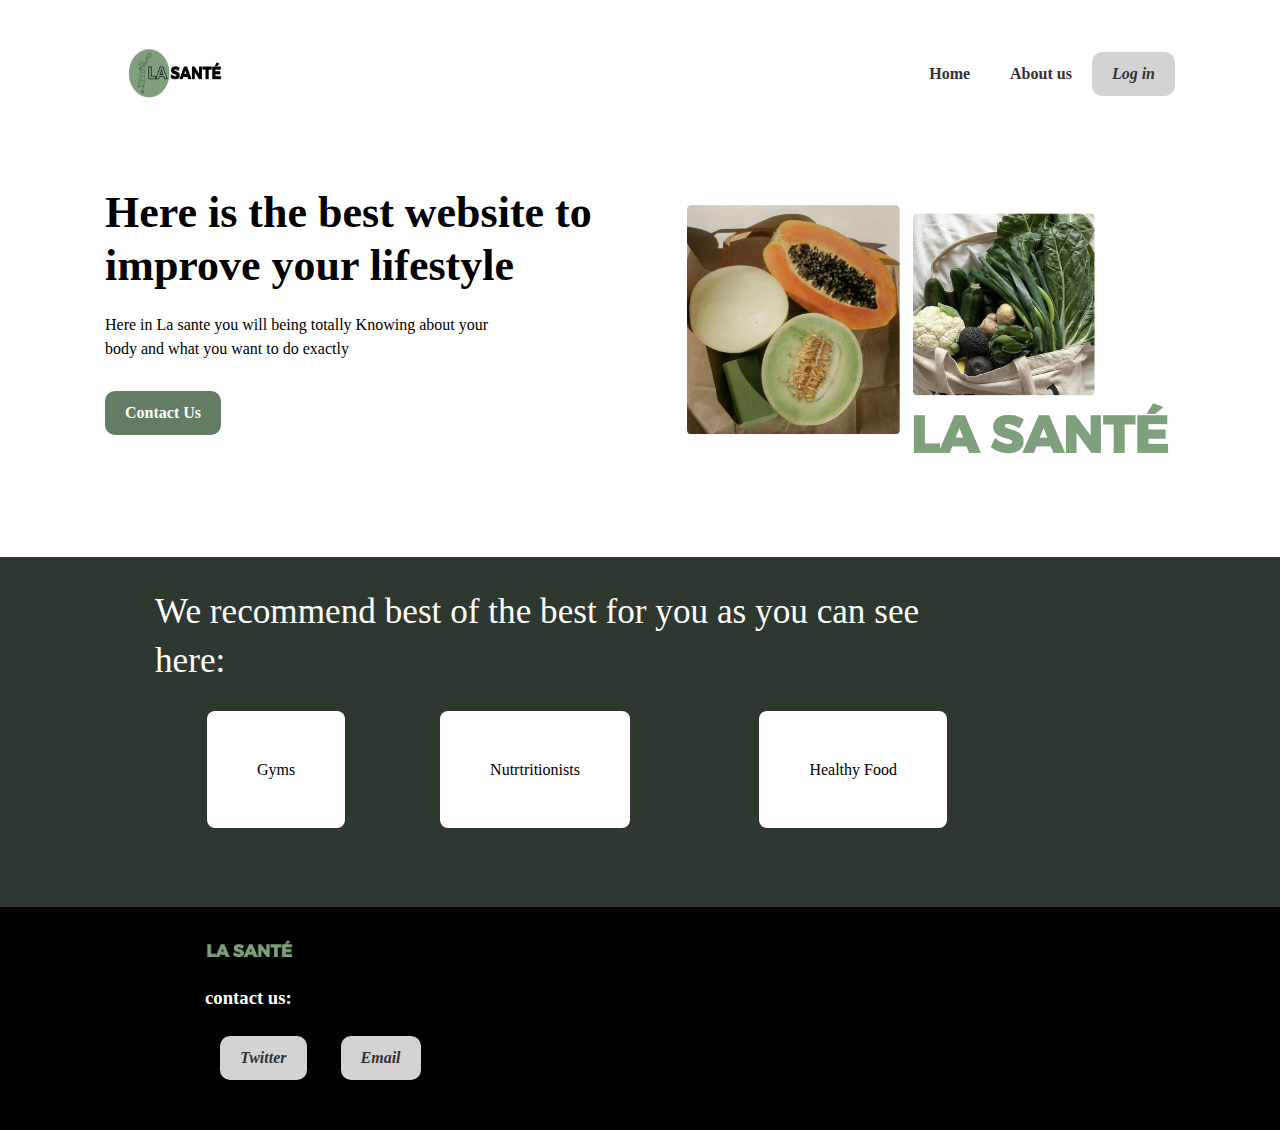
<file: index.html>
<!DOCTYPE html>
<html>
   <head>
      <style>
         @import url('https://fonts.googleapis.com/css2?family=Jost&family=Kumbh+Sans&display=swap');
       </style>
       <link rel="stylesheet" href="https://cdnjs.cloudflare.com/ajax/libs/font-awesome/6.4.2/css/all.min.css" 
       integrity="sha512-z3gLpd7yknf1YoNbCzqRKc4qyor8gaKU1qmn+CShxbuBusANI9QpRohGBreCFkKxLhei6S9CQXFEbbKuqLg0DA==" 
       crossorigin="anonymous" referrerpolicy="no-referrer" />
      <title> la santé </title> 
    <link rel="stylesheet" href="Sstylee.css">
    <link rel="shortcut icon" href="images/la santé.png" type="x-icon">
   </head>    
 <body>
<nav class="navbar">
<div class="container">
  <div>
<a href="index.html"><img style="height:100px ;width:150px" src="images/نسخة من la santé.png" alt="logo"></a>
  </div>
  <div class="main-menu">
    <ul>
      <li>
        <a href="Prg.html">Home</a>
      </li>
      <li>
        <a href="aboutus.html">About us</a> 
      </li>
      <li>
        <a class="btn" href="log in.html"><i class="fas fa-user">Log in</i></a> 
      </li>
    </ul>
  </div>
</div>
</nav>

<section class="subject">
  <div class ="container">
    <div class="sub-cont">
      <h1 class="sub-heading text-xxl"> Here is the best website to improve your lifestyle</h1>
      <p class="sub-text"> Here in La sante you will being totally Knowing about your
         body and what you want to do exactly</p>
    </div>
          <a style= "background: rgba(100, 124, 99, 1);color: #fff;" href="contactus.html" class="btn">Contact Us</a>
  </div>
</section>

<section class="gyms">
  <div class="container-sm">
    <h3 class="heading text-xl">We recommend best of the best for you as you can see here:</h3>
    <div class="container-ssm">
      <table style="width:100%">
        <tr>
          <td>
            <a href="gyms.html">Gyms</a>
          </td>
          <td>
            <a href="Nutrtritionists.html">Nutrtritionists</a>
          </td>
          <td>
            <a href="food.html">Healthy Food</a>
          </td>
        </tr>
      </table>
    </div>
    </div>
</section>

<section class="bottom">
  <div class="container-ssm">
    <div>
      <img style="height:50px ;width:f0px;" src="images/la santé(logo).png" alt="logo"></a>
      <h3>contact us:</h3><br>
      <div class="display">
        <ul>
          <li>
            <a class="btn" href="#"><i class="fas fa-twitter"> Twitter</i></a> 
           </li>
           <li>
            <a class="btn" href="#"><i class="fas fa-message"> Email</i></a> 
           </li>
        </ul>
      </div>
        </div>

  </div>
</section>
 </body> 
</html>
</file>
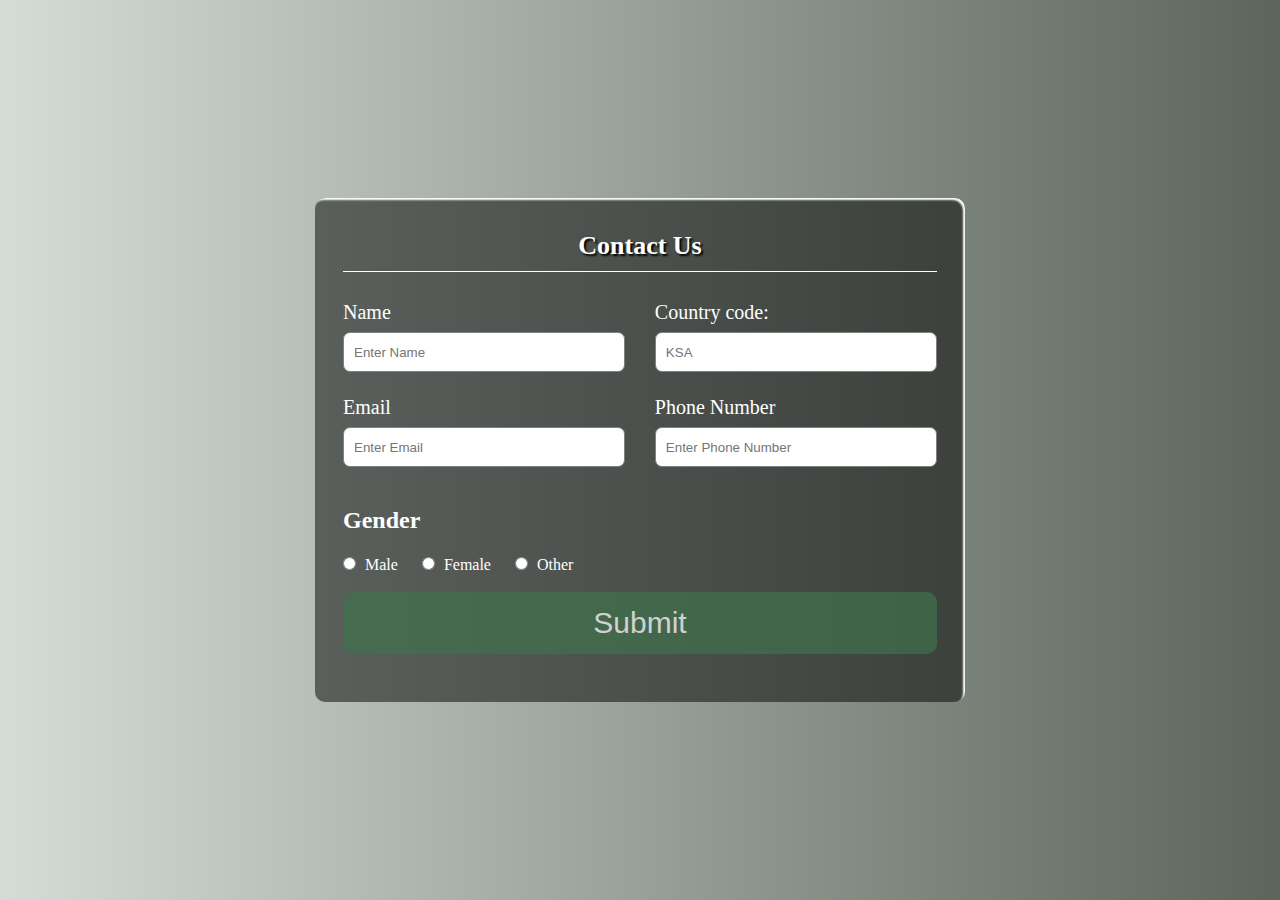
<file: contactus.html>
<!DOCTYPE html>
<html>
  <head>
    <title>Contact Us</title>
    <meta name="viewport" content="width=device-width,
      initial-scale=1.0"/>
    <link rel="stylesheet" href="Sstylee.css"/>
  </head>
  <body class="bodyy">
    <div class="container3">
      <h1 class="form-title">Contact Us</h1>
      <form>
        <div class="main-user-info">
          <div class="user-input-box">
            <label for="Name">Name</label>
            <input type="text"
                    id="Name"
                   
                    placeholder="Enter Name"/>
          </div>
          <div class="user-input-box">
            <label for="_code">Country code:</label>
  <input type="text" id="code" placeholder="KSA"  title="Three letter country code">
          </div>
          <div class="user-input-box">
            <label for="email">Email</label>
            <input type="email" id="email" name="email"
                    pattern="[a-z0-9._%+\-]+@[a-z0-9.\-]+\.[a-z]{2,}$"
                    required
                    placeholder="Enter Email"/>
          </div>
          <div class="user-input-box">
            <label for="phoneNumber">Phone Number</label>
            <input type="text"
                    id="phoneNumber"
                    name="phoneNumber"
                    placeholder="Enter Phone Number"/>
          </div>
        </div>
        <div class="gender-details-box">
          <span class="gender-title">Gender</span>
          <div class="gender-category">
            <input type="radio" name="gender" id="male">
            <label for="male">Male</label>
            <input type="radio" name="gender" id="female">
            <label for="female">Female</label>
            <input type="radio" name="gender" id="other">
            <label for="other">Other</label>
          </div>
        </div>
        <input class="form-submit-btn text-l" type="submit"></input>
      </form>
    </div>
  </body>
</html>
</file>
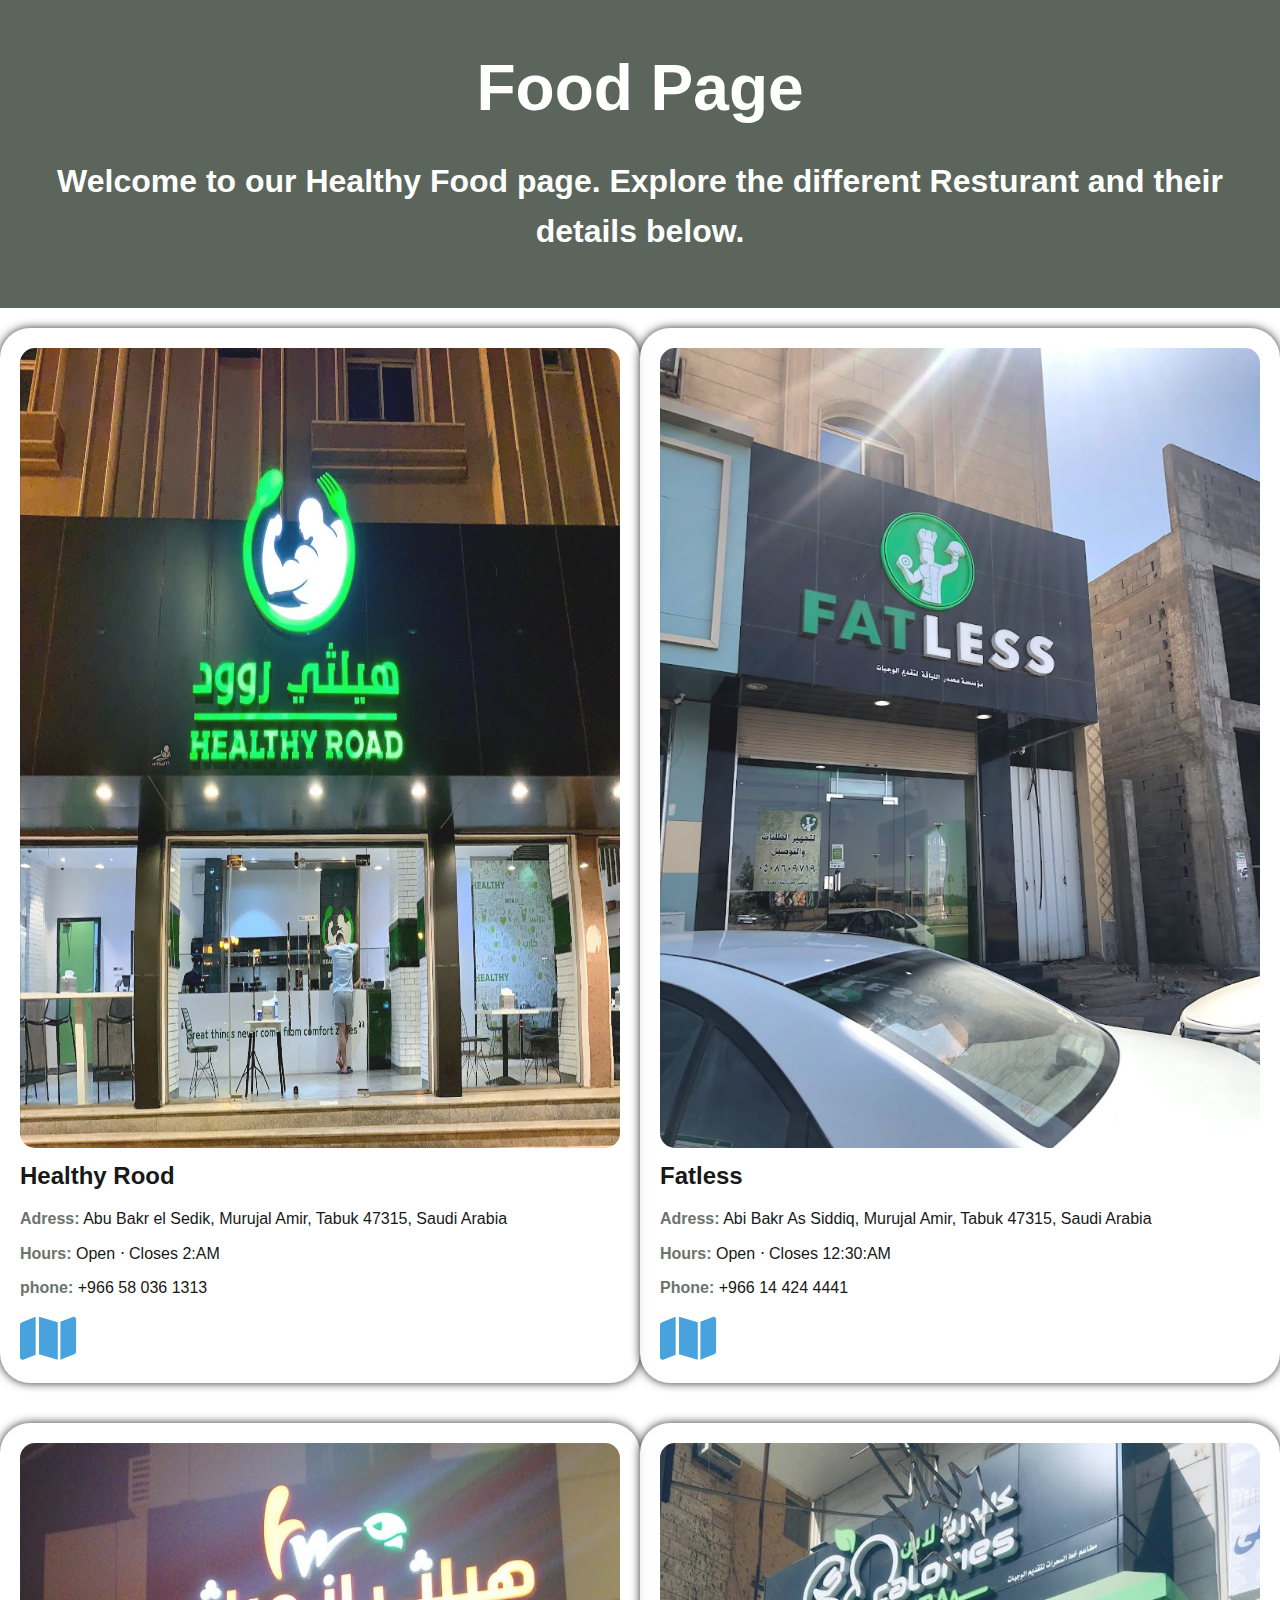
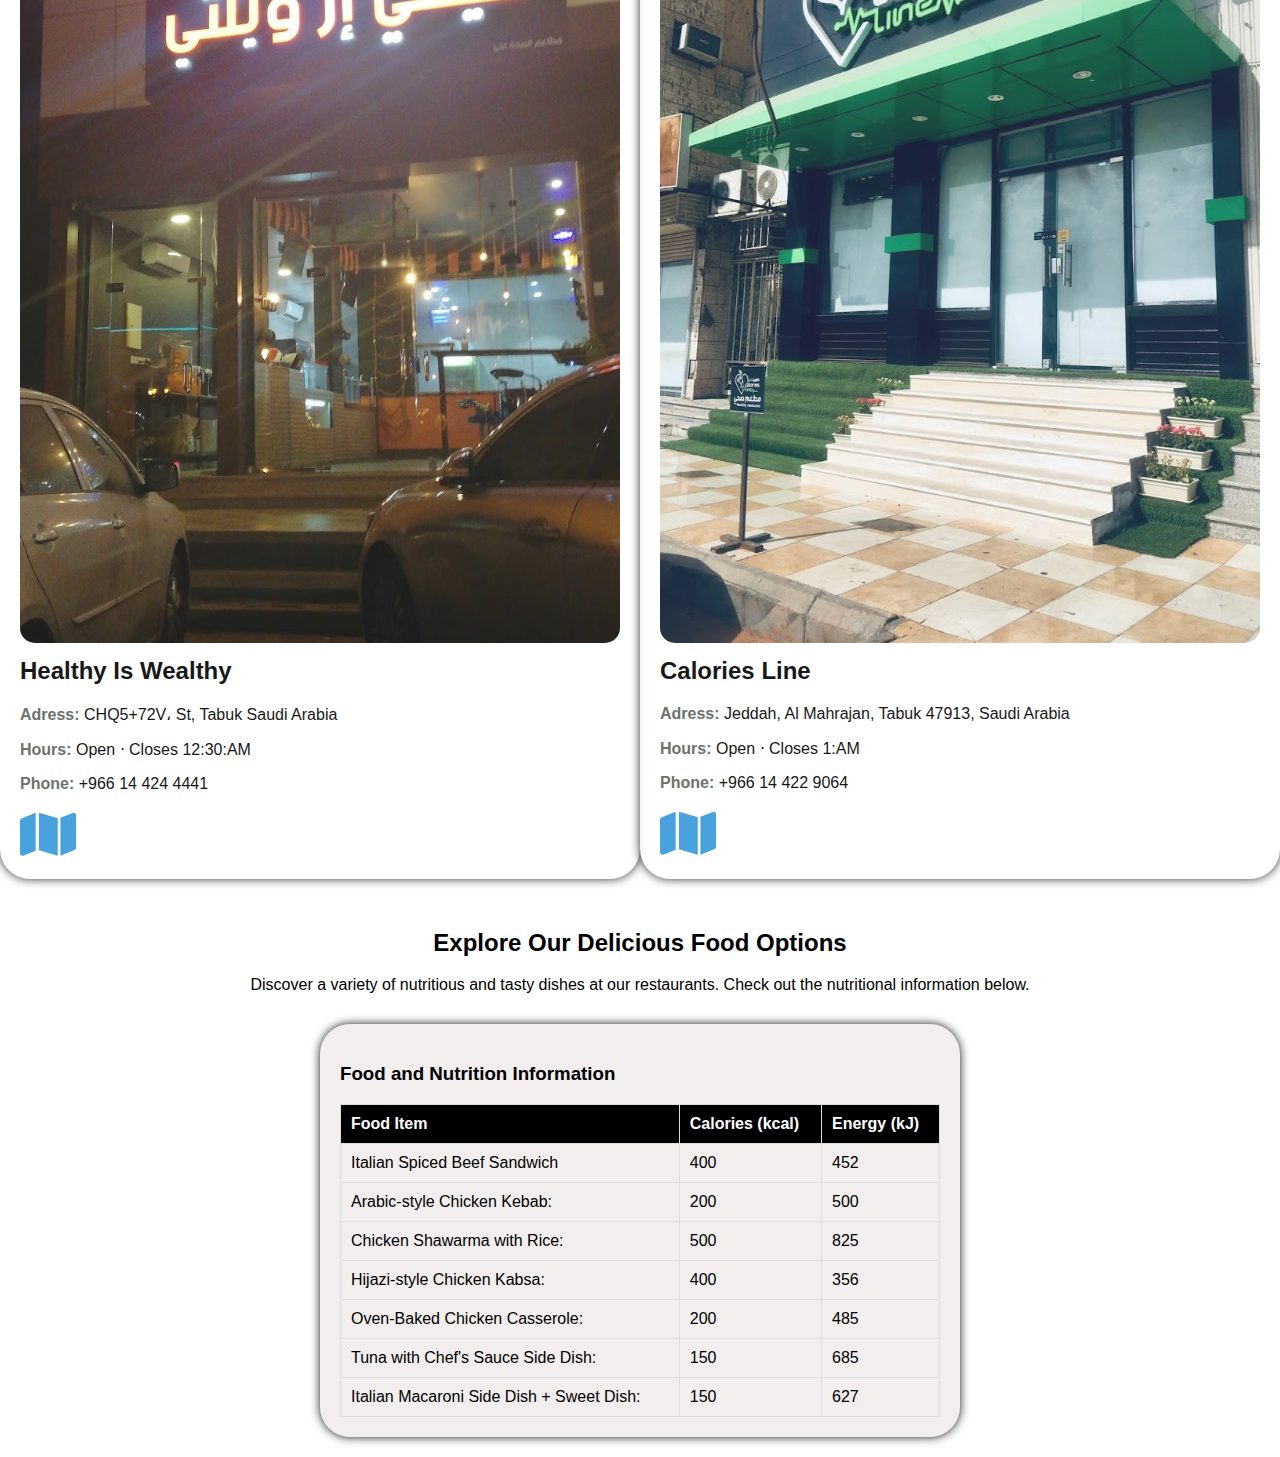
<file: food.html>
<!DOCTYPE html>
<html lang="en">
<head>
  <meta charset="UTF-8">
  <meta name="viewport" content="width=device-width, initial-scale=1.0">
  <link rel="stylesheet" href="stylefood.css">
  <link rel="stylesheet" href="https://cdnjs.cloudflare.com/ajax/libs/font-awesome/6.4.0/css/all.min.css">
  <title>Food Page</title>
</head>
<body>

<header>
  <h1>Food Page</h1>
  <p>Welcome to our Healthy Food page. Explore the different Resturant and their details below.</p>
</header>
<div class="container">


<section class="club-section">
  <img src="images/HealthyRood.jpg" alt="Resurant 1 Image" id="image1">
  <h2> Healthy Rood</h2>
  <p><strong>Adress:</strong>  Abu Bakr el Sedik, Murujal Amir, Tabuk 47315, Saudi Arabia</p>
  <p><strong>Hours:</strong>  Open ⋅ Closes 2:AM  </p>
  <p><strong>phone:</strong>  +966 58 036 1313  </p>
  
  
  <a href="https://www.google.com/maps/dir//%D8%A7%D8%A8%D9%8A+%D8%A8%D9%83%D8%B1+%D8%A7%D9%84%D8%B5%D8%AF%D9%8A%D9%82,+Murujal+Amir,+Tabuk+47315,+Saudi+Arabia%E2%80%AD/@28.4386763,36.4728791,12z/data=!4m8!4m7!1m0!1m5!1m1!1s0x15a9b2785085d559:0x14688028e0e926bf!2m2!1d36.5552805!2d28.4387011?hl=en-US&entry=ttu" target="_blank"><i class="fa-solid fa-map"></i></a>
</section>

<section class="club-section">
  <img src="images/FATLESS.jpg" alt="Resurant 2 Image">
  <h2>Fatless</h2>
  <p><strong>Adress:</strong> Abi Bakr As Siddiq, Murujal Amir, Tabuk 47315, Saudi Arabia </p>
  <p><strong>Hours:</strong> Open ⋅ Closes 12:30:AM</p>
  <p><strong>Phone:</strong> +966 14 424 4441</p>
  <a href="https://www.google.com/maps?cs=1&hl=en-US&rlz=1CDGOYI_enSA949SA949&sca_esv=585590484&lqi=[base64]&phdesc=ykaCfQvUbS8&vet=12ahUKEwiggP2smeSCAxUW1QIHHWM-ANYQ8UF6BAgFEFg..i&lei=3I1kZaCiFJaqi-gP4_yAsA0&um=1&ie=UTF-8&fb=1&gl=eg&sa=X&geocode=KZ9IXIq7s6kVMT6VR8h9EsX_&daddr=Abi+Bakr+As+Siddiq,+Murujal+Amir,+Tabuk+47315,+Saudi+Arabia" target="_blank"><i class="fa-solid fa-map"></i></a>
</section>
<section class="club-section">
    <img src="images/HealthyAsWealthy.jpg" alt="Resurant 3 Image">
    <h2>Healthy Is Wealthy</h2>
    <p><strong>Adress:</strong> CHQ5+72V، St, Tabuk Saudi Arabia </p>
    <p><strong>Hours:</strong> 
        Open ⋅ Closes 12:30:AM </p>
    <p><strong>Phone:</strong> +966 14 424 4441</p>
    <a href="https://www.google.com/maps?cs=1&hl=en-US&rlz=1CDGOYI_enSA949SA949&sca_esv=585590484&lqi=[base64]&phdesc=FyGNq1ON7_M&vet=12ahUKEwiggP2smeSCAxUW1QIHHWM-ANYQ8UF6BAgFEFg..i&lei=3I1kZaCiFJaqi-gP4_yAsA0&um=1&ie=UTF-8&fb=1&gl=eg&sa=X&geocode=Ka9ET1FNs6kVMQaBJbCfGDDH&daddr=CHQ5%2B72V%D8%8C+%D8%B4%D8%A7%D8%B1%D8%B9,+Tabuk+Saudi+Arabia" target="_blank"><i class="fa-solid fa-map"></i></a>
  </section>
  
  <section class="club-section">
    <img src="images/Calories Line.jpg" alt="Resurant 4 Image">
    <h2>Calories Line</h2>
    <p><strong>Adress:</strong> Jeddah, Al Mahrajan, Tabuk 47913, Saudi Arabia</p>
    <p><strong>Hours:</strong> 
        Open ⋅ Closes 1:AM</p>
    <p><strong>Phone:</strong> +966 14 422 9064</p>
    <a href="https://www.google.com/maps?cs=1&hl=en-US&rlz=1CDGOYI_enSA949SA949&sca_esv=585590484&lqi=[base64]&phdesc=Ptp0K7JHn3E&vet=12ahUKEwiggP2smeSCAxUW1QIHHWM-ANYQ8UF6BAgFEFg..i&lei=3I1kZaCiFJaqi-gP4_yAsA0&um=1&ie=UTF-8&fb=1&gl=eg&sa=X&geocode=KUnRpOGfrakVMRbavDObLfPO&daddr=Jeddah,+Al+Mahrajan,+Tabuk+47913,+Saudi+Arabia" target="_blank"><i class="fa-solid fa-map"></i></a>
  </section>
  
</div>
<section id="food-introduction">
    <h2>Explore Our Delicious Food Options</h2>
    <p style="color: black;">Discover a variety of nutritious and tasty dishes at our restaurants. Check out the nutritional information below.</p>
  </section>
  <section id="food-table">
    <h3>Food and Nutrition Information</h3>
    <table>
      <thead>
        <tr>
          <th>Food Item</th>
          <th>Calories (kcal)</th>
          <th>Energy (kJ)</th>
        </tr>
      </thead>
      <tbody>
        <tr>
          <td>Italian Spiced Beef Sandwich</td>
          <td>400</td>
          <td>452</td>
        </tr>
        <tr>
            <td>Arabic-style Chicken Kebab:</td>
            <td>200</td>
            <td>500</td>
          </tr>
          <tr>
            <td>Chicken Shawarma with Rice:</td>
            <td>500</td>
            <td>825</td>
          </tr>
          <tr>
            <td>Hijazi-style Chicken Kabsa:</td>
            <td>400</td>
            <td>356</td>
          </tr>
          <tr>
            <td>Oven-Baked Chicken Casserole:</td>
            <td>200</td>
            <td>485</td>
          </tr>
          <tr>
            <td>Tuna with Chef's Sauce Side Dish:</td>
            <td>150</td>
            <td>685</td>
          </tr>
          <tr>
            <td>Italian Macaroni Side Dish + Sweet Dish:</td>
            <td>150</td>
            <td>627</td>
          </tr>
      </tbody>
    </table>
  </section>
  
  

</body>
</html>
</file>
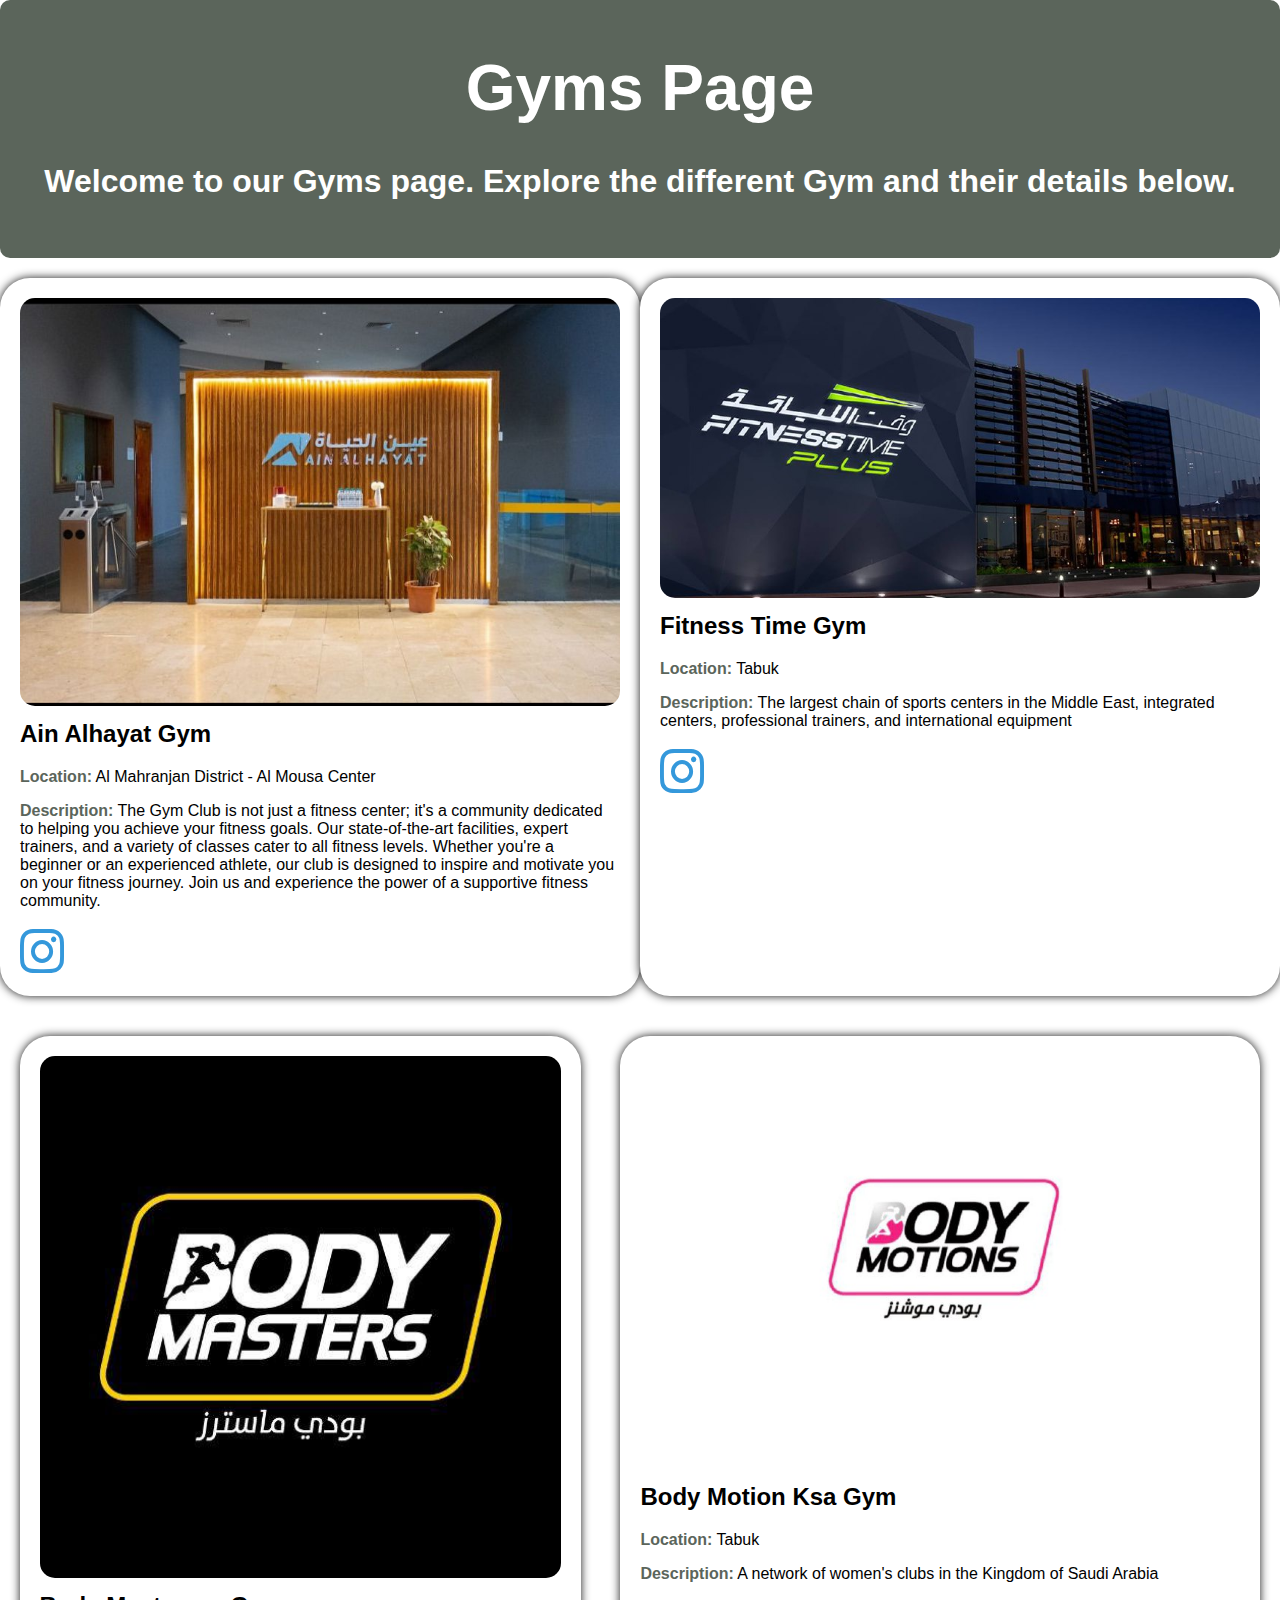
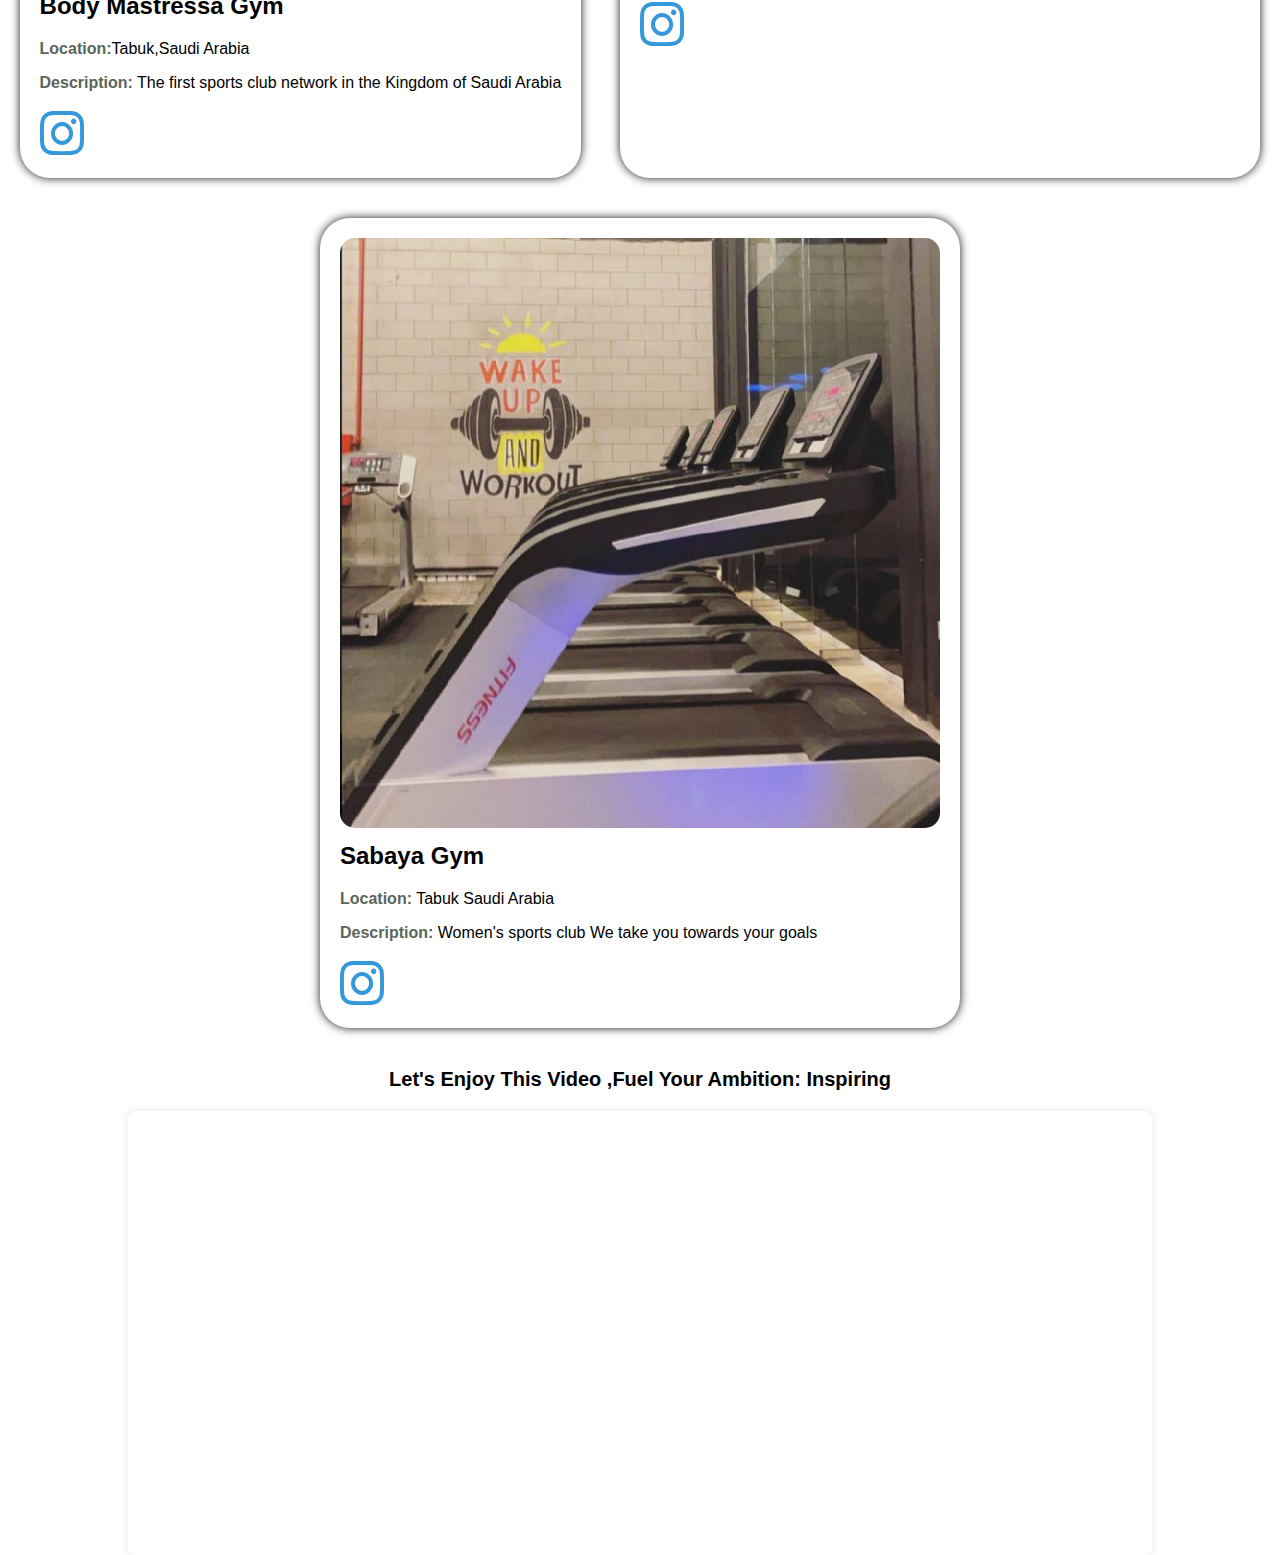
<file: gyms.html>
<!DOCTYPE html>
<html lang="en">
<head>
  <meta charset="UTF-8">
  <meta name="viewport" content="width=device-width, initial-scale=1.0">
  <link rel="stylesheet" href="stylegym.css">
  <link rel="stylesheet" href="https://cdnjs.cloudflare.com/ajax/libs/font-awesome/6.4.0/css/all.min.css">
  <title>Gym Page</title>
</head>
<body>

<header>
  <h1>Gyms Page</h1>
  <p>Welcome to our Gyms page. Explore the different Gym and their details below.</p>
</header>
<div class="container">

  
<section class="club-section">
  <img src="images/AinHaya.jpg" alt="Club 1 Image">
  <h2> Ain Alhayat Gym</h2>
  <p><strong>Location:</strong> Al Mahranjan District - Al Mousa Center</p>
  <p><strong>Description:</strong> The Gym Club is not just a
     fitness center; it's a community dedicated to helping you achieve your fitness goals. Our state-of-the-art facilities, expert trainers, and a variety of classes cater to all fitness levels. Whether you're a beginner or an experienced athlete, our club is designed to inspire and motivate you on your fitness journey. Join us and experience the power of a supportive fitness community.</p>
  <a href="https://www.instagram.com/ainalhayatgym/?hl=ar" target="_blank"><i class="fa-brands fa-instagram"></i></a>
</section>

<section class="club-section">
  <img src="images/fitnesstime.jpeg" alt="Club 2 Image">
  <h2>Fitness Time Gym</h2>
  <p><strong>Location:</strong> Tabuk </p>
  <p><strong>Description:</strong> The largest chain of sports centers in the Middle East, integrated centers, professional trainers, and international equipment</p>
  <a href="https://www.instagram.com/fitnesstimesa/?hl=ar" target="_blank"><i class="fa-brands fa-instagram"></i></a>
</section>

<section class="club-section">
  <img src="images/Bodymastr.jpeg" alt="Club 3 Image" style="width: 100%;">
  <h2>Body Mastressa Gym</h2>
  <p><strong>Location:</strong>Tabuk,Saudi Arabia</p>
  <p><strong>Description:</strong> The first sports club network in the Kingdom of Saudi Arabia</p>
  <a href="https://www.instagram.com/bodymasterssa/?hl=ar" target="_blank"><i class="fa-brands fa-instagram"></i></a>
</section>

<section class="club-section">
  <img src="images/Bodymo.jpeg" alt="Club 4 Image">
  <h2>Body Motion Ksa Gym</h2>
  <p><strong>Location:</strong> Tabuk </p>
  <p><strong>Description:</strong> A network of women's clubs in the Kingdom of Saudi Arabia</p>
  <a href="https://www.instagram.com/bodymotionsksa/?hl=ar" target="_blank"><i class="fa-brands fa-instagram"></i></a>
</section>

<section class="club-section">
    <img src="images/Spaya.jpeg" alt="Club 4 Image">
    <h2>Sabaya Gym</h2>
    <p><strong>Location:</strong> Tabuk Saudi Arabia </p>
    <p><strong>Description:</strong> Women's sports club
        We take you towards your goals</p>
    <a href="https://www.instagram.com/bodymotionsksa/?hl=ar" target="_blank"><i class="fa-brands fa-instagram"></i></a>
  </section>
</div>  
<p class="p2Vedio">Let's Enjoy This Video ,Fuel Your Ambition: Inspiring </p>
<section class="video-section">
    <iframe width="560" height="315" src="https://www.youtube.com/embed/X8Y3u8Ujfe8" frameborder="0" allowfullscreen></iframe>
  </section>
  

</body>
</html>
</file>
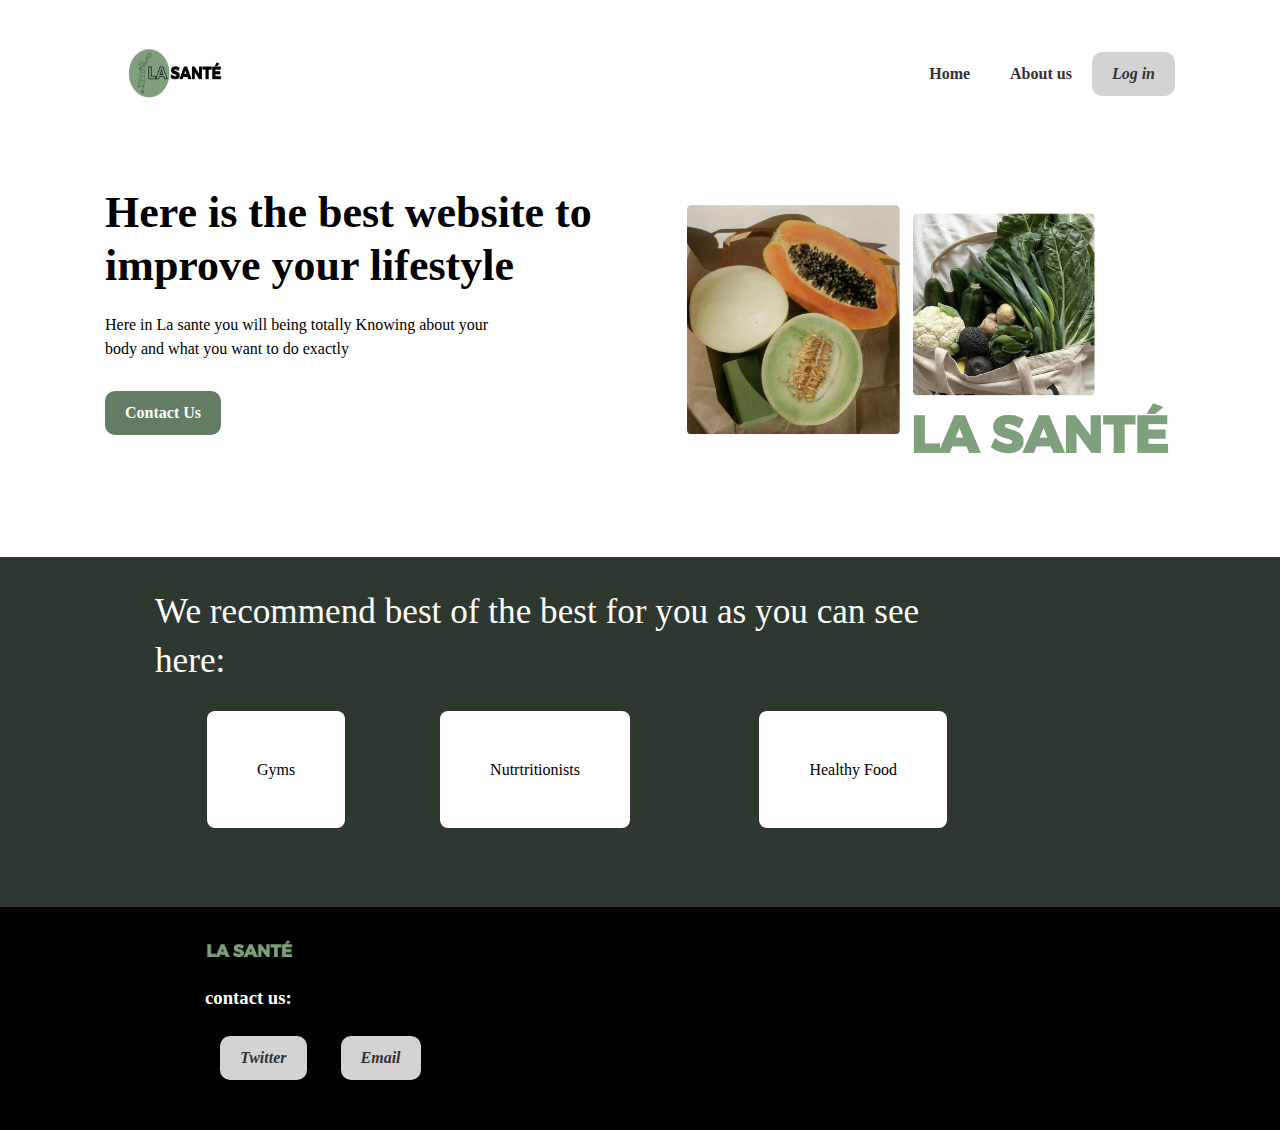
<file: index.html.html>
<!DOCTYPE html>
<html>
   <head>
      <style>
         @import url('https://fonts.googleapis.com/css2?family=Jost&family=Kumbh+Sans&display=swap');
       </style>
       <link rel="stylesheet" href="https://cdnjs.cloudflare.com/ajax/libs/font-awesome/6.4.2/css/all.min.css" 
       integrity="sha512-z3gLpd7yknf1YoNbCzqRKc4qyor8gaKU1qmn+CShxbuBusANI9QpRohGBreCFkKxLhei6S9CQXFEbbKuqLg0DA==" 
       crossorigin="anonymous" referrerpolicy="no-referrer" />
      <title> la santé </title> 
    <link rel="stylesheet" href="Sstylee.css">
    <link rel="shortcut icon" href="images/la santé.png" type="x-icon">
   </head>    
 <body>
<nav class="navbar">
<div class="container">
  <div>
<a href="index.html"><img style="height:100px ;width:150px" src="images/نسخة من la santé.png" alt="logo"></a>
  </div>
  <div class="main-menu">
    <ul>
      <li>
        <a href="Prg.html">Home</a>
      </li>
      <li>
        <a href="aboutus.html">About us</a> 
      </li>
      <li>
        <a class="btn" href="log in.html"><i class="fas fa-user">Log in</i></a> 
      </li>
    </ul>
  </div>
</div>
</nav>

<section class="subject">
  <div class ="container">
    <div class="sub-cont">
      <h1 class="sub-heading text-xxl"> Here is the best website to improve your lifestyle</h1>
      <p class="sub-text"> Here in La sante you will being totally Knowing about your
         body and what you want to do exactly</p>
    </div>
          <a style= "background: rgba(100, 124, 99, 1);color: #fff;" href="contactus.html" class="btn">Contact Us</a>
  </div>
</section>

<section class="gyms">
  <div class="container-sm">
    <h3 class="heading text-xl">We recommend best of the best for you as you can see here:</h3>
    <div class="container-ssm">
      <table style="width:100%">
        <tr>
          <td>
            <a href="gyms.html">Gyms</a>
          </td>
          <td>
            <a href="Nutrtritionists.html">Nutrtritionists</a>
          </td>
          <td>
            <a href="food.html">Healthy Food</a>
          </td>
        </tr>
      </table>
    </div>
    </div>
</section>

<section class="bottom">
  <div class="container-ssm">
    <div>
      <img style="height:50px ;width:f0px;" src="images/la santé(logo).png" alt="logo"></a>
      <h3>contact us:</h3><br>
      <div class="display">
        <ul>
          <li>
            <a class="btn" href="#"><i class="fas fa-twitter"> Twitter</i></a> 
           </li>
           <li>
            <a class="btn" href="#"><i class="fas fa-message"> Email</i></a> 
           </li>
        </ul>
      </div>
        </div>

  </div>
</section>
 </body> 
</html>
</file>
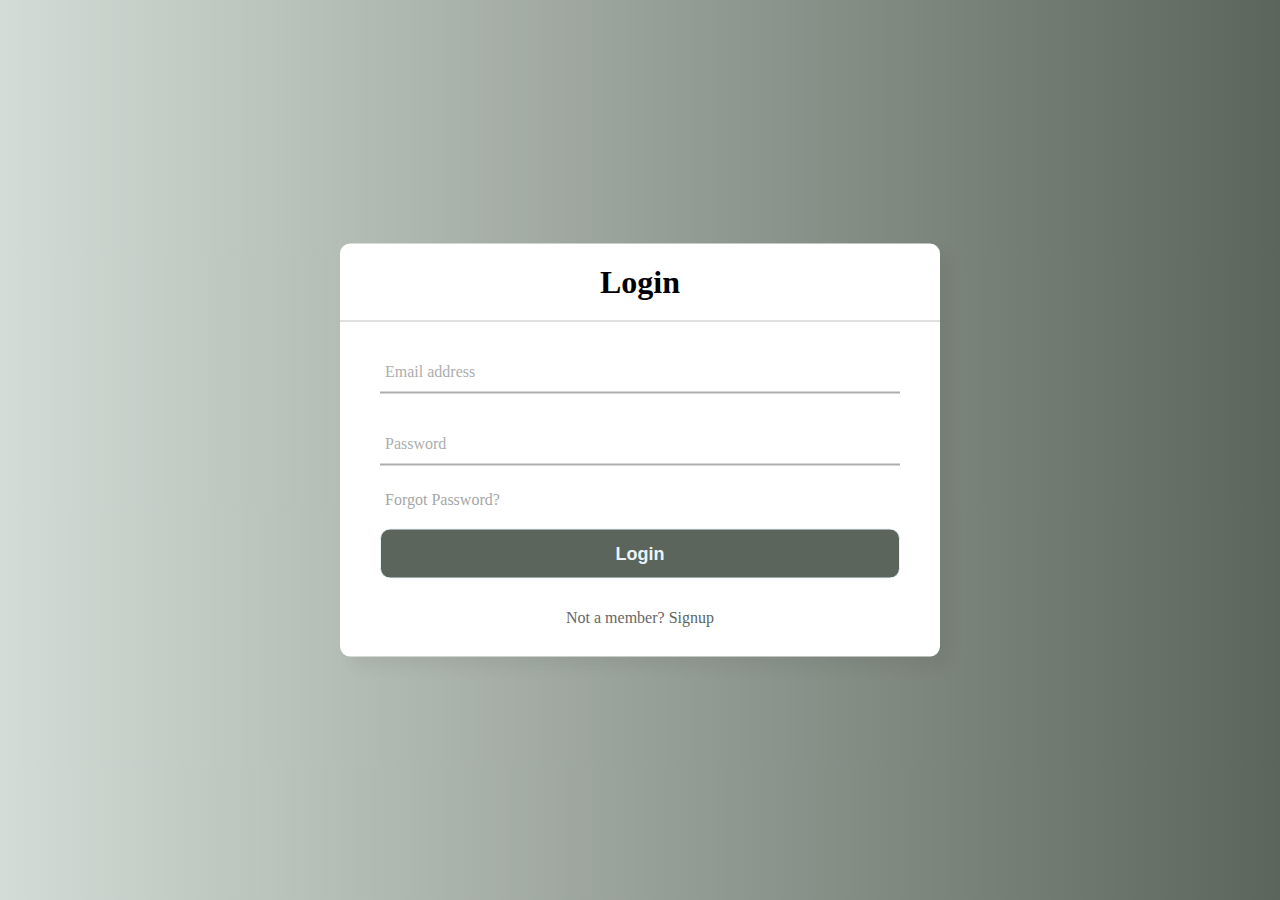
<file: log in.html>
<!DOCTYPE html>
<html>
  <head>
    <title>Login Form </title>
    <link rel="stylesheet" href="styleg.css">
    <link rel="shortcut icon" href="images/la santé.png" type="x-icon">
  </head>
  <body>
    <div class="center">
      <h1>Login</h1>
      <form action="">
        <div class="txt_field">
          <input type="text" name="loginUser" id="email" required >
          <span></span>
          <label for="loginUser">Email address</label>
        </div>
        <div class="txt_field">
          <input type="password" name="loginpassword" id="password" required>
          <span></span>
          <label for="loginpassword">Password</label>
        </div>
        <div class="pass">Forgot Password?</div>
        <input type="submit" value="Login" onclick="auth()">
        <div class="signup_link">
          Not a member? <a href="#">Signup</a>
        </div>
      </form>
    </div>
<script>
  function auth(){
    var email=document.getElementById("email").value;
    var password=document.getElementById("password").value;
    if(email=="admin@gmail.com" && password=="admin123"){
      window.location.assign("index.html")
      alert("login successfully");
    }
  }
</script>
  </body>
</html>
</file>
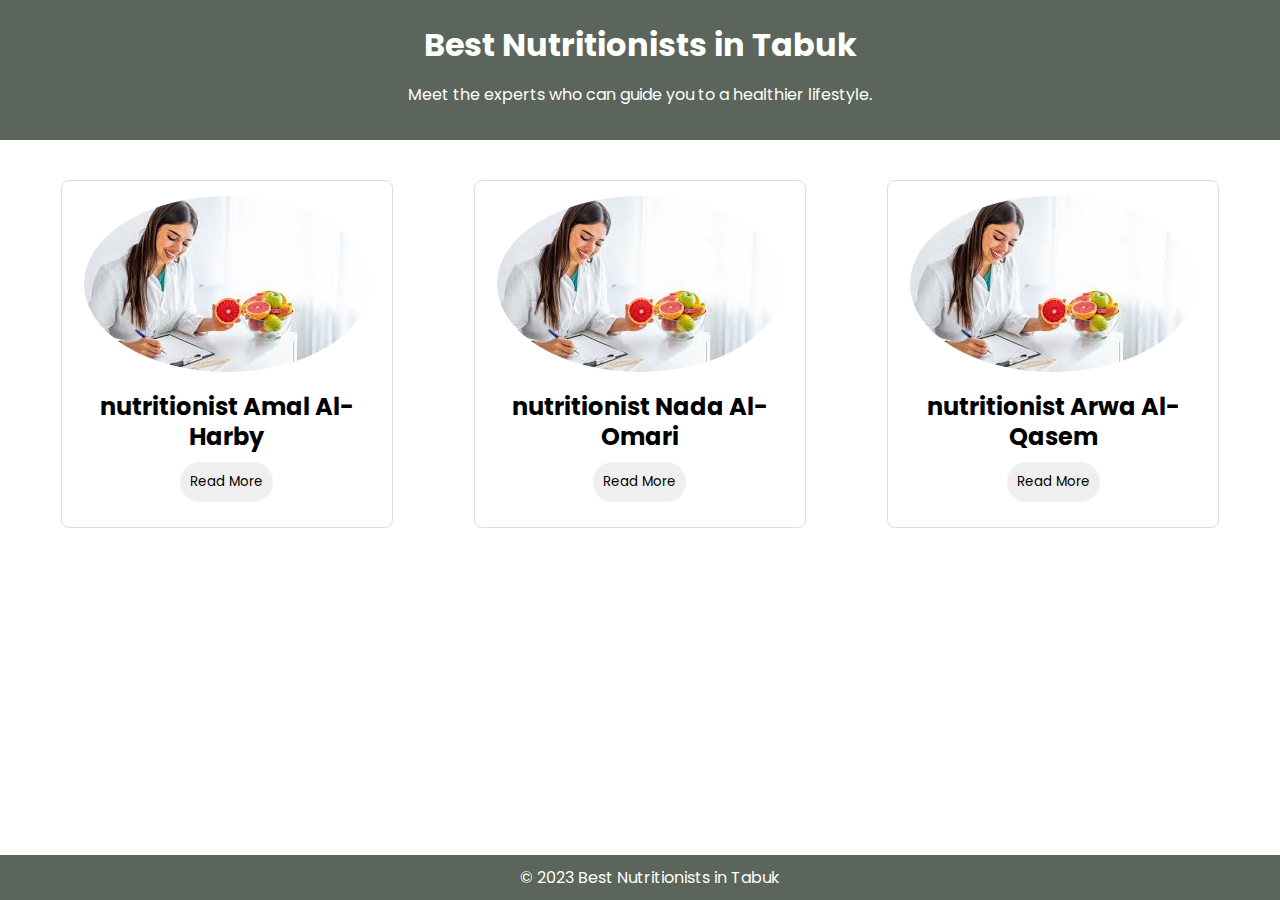
<file: Nutrtritionists.html>
<!DOCTYPE html>
<html lang="en">
<head>
  <meta charset="UTF-8">
  <meta name="viewport" content="width=device-width, initial-scale=1.0">
  <link rel="stylesheet" href="styleN.css">
  <link href="https://fonts.googleapis.com/css2?family=Poppins:wght@600&display=swap" rel="stylesheet">
  <title>Best Nutritionists in Tabuk</title>
</head>
<body>

  <header>
    <h1>Best Nutritionists in Tabuk</h1>
    <p>Meet the experts who can guide you to a healthier lifestyle.</p>
  </header>

  <main id="nutritionists">

    <!-- Nutritionist 1 -->
    <div class="nutritionist">
      <img src="images/Natturionist.jpeg" alt="Nutritionist 1">
      <h2>nutritionist Amal Al-Harby</h2>
    <button  id="toggleButton1" class="Btn" onclick="toggleParagraph('paragraph1', 'toggleButton1')" >Read More    </button>
      <p id="paragraph1" class="collapsed">
        Master of Clinical Nutrition, King Saud University, Medical Wright Center </p>
    </div>
  <!-- Nutritionist 2 -->
  <div class="nutritionist">
    <img src="images/Natturionist.jpeg" alt="Nutritionist 1">
    <h2>nutritionist Nada Al-Omari</h2>
    <button class="Btn" id="toggleButton2" onclick="toggleParagraph('paragraph2', 'toggleButton2')">Read More    </button>
    <p id="paragraph2"  class="collapsed">Nutritionist Nada Al-Omari, Neem Medical Center</p>
  </div> 
   <!-- Nutritionist 3 -->
  <div class="nutritionist">
    <img src="images/Natturionist.jpeg" alt="Nutritionist 1">
    <h2>nutritionist Arwa Al-Qasem</h2>
    <button class="Btn" id="toggleButton3" onclick="toggleParagraph('paragraph3', 'toggleButton3')" > Read More    </button>
    <p id="paragraph3" class="collapsed">Senior clinical nutritionist
      Master's degree in therapeutic nutrition, Damascus University
      Ain Al Hayat Medical Center</p>
  </div>
    <!-- Nutritionist 4 -->
    
  </main>

  <footer>
    <p>&copy; 2023 Best Nutritionists in Tabuk</p>
  </footer>
  <script src="myscripts.js"></script>
</body>
</html>
</file>
<file: Sstylee.css>
@import url("https://fonts.googleapis.com/css2?family=Jost&family=Kumbh+Sans&display=swap");
* {
  box-sizing: border-box;
  margin: 0;
  padding: 0;
}

body {
  font-size: 16px;
  line-height: 1.5;
  background: #fff;
}

a {
  text-decoration: none;
  color: #333;
}

ul {
  list-style: none;
}

img {
  max-width: 100%;
}

/* classes*/

.navbar {
  background: #fff;
  padding: 20px;
}

.navbar .container {
  display: flex;
  justify-content: space-between;
  align-items: center;
}

.navbar .main-menu ul {
  display: flex;
}
.navbar ul li a {
  padding: 10px 20px;
  display: block;
  font-weight: 600;
  transition: 0.5s;
}

.navbar ul li a:hover {
  color: #4891ff;
}
/* part 2*/
.subject {
  margin-bottom: 70px;
}
.subject .container {
  background: url("images/home's\ Photo.png") no-repeat;
  background-size: contain;
  background-position: bottom right;
  margin-top: 20px;
  height: 300px;
}

.subject .sub-cont {
  width: 52%;
}
.subject .sub-text {
  width: 70%;
  margin-bottom: 30px;
}

/* part 3*/
.gyms {
  background-color: rgba(47, 56, 47, 1);
  padding: 20px;
  color: white;
  height: 350px;
}
.heading {
  width: 80%;
  padding-bottom: 40px;
}

th,
td a {
  background-color: #fff;
  border-radius: 8px;
  color: black;
  padding: 50px;
  text-align: center;
}

th,
td a:hover {
  background-color: rgb(91, 101, 91);
}

/* part 4*/
.bottom {
  background-color: black;
  padding: 20px;
  padding-bottom: 50px;
  color: white;
}

.btn {
  display: inline-block;
  padding: 10px 20px;
  background: lightgray;
  color: #333;
  font-weight: 600;
  text-decoration: none;
  border: none;
  border-radius: 10px;
  cursor: pointer;
  transition: 0.5s;
}

.btn:hover {
  opacity: 0.8;
}

.text-xxl {
  font-size: 2.75rem;
  line-height: 1.2;
  font-weight: 600;
  margin: 40px 0 20px;
}
.text-xl {
  font-size: 2.2rem;
  line-height: 1.4;
  font-weight: normal;
  margin-bottom: 30px;
}
.text-l {
  font-size: 1rem;
  line-height: 1.4;
  font-weight: normal;
  margin-bottom: 20px;
}
.container {
  max-width: 1100px;
  margin: 0 auto;
  padding: 0 15px;
}
.container-sm {
  max-width: 1000px;
  margin: 10px auto;
  padding: 0 15px;
}
.container-ssm {
  max-width: 900px;
  margin: 0 auto;
  padding: 0 15px;
}
.display li {
  display: inline;
  margin: 0 15px;
}
/* cotnact us Form*/

.bodyy {
  display: flex;
  height: 100vh;
  justify-content: center;
  align-items: center;
  background: linear-gradient(to right, #d4dcd7, rgb(91, 101, 91));
  background-size: cover;
}
.container3 {
  width: 100%;
  max-width: 650px;
  background: rgba(0, 0, 0, 0.5);
  padding: 28px;
  margin: 0 28px;
  border-radius: 10px;
  box-shadow: inset -2px 2px 2px white;
}

.form-title {
  font-size: 26px;
  font-weight: 600;
  text-align: center;
  padding-bottom: 6px;
  color: white;
  text-shadow: 2px 2px 2px black;
  border-bottom: solid 1px white;
}

.main-user-info {
  display: flex;
  flex-wrap: wrap;
  justify-content: space-between;
  padding: 20px 0;
}

.user-input-box:nth-child(2n) {
  justify-content: end;
}

.user-input-box {
  display: flex;
  flex-wrap: wrap;
  width: 50%;
  padding-bottom: 15px;
}

.user-input-box label {
  width: 95%;
  color: white;
  font-size: 20px;
  font-weight: 400;
  margin: 5px 0;
}

.user-input-box input {
  height: 40px;
  width: 95%;
  border-radius: 7px;
  outline: none;
  border: 1px solid grey;
  padding: 0 10px;
}

.gender-title {
  color: white;
  font-size: 24px;
  font-weight: 600;
}

.gender-category {
  margin: 15px 0;
  color: white;
}

.gender-category label {
  padding: 0 20px 0 5px;
}

.gender-category label,
.gender-category input,
.form-submit-btn input {
  cursor: pointer;
}

.form-submit-btn {
  margin-top: 40px;
  display: block;
  width: 100%;
  margin-top: 10px;
  font-size: 30px;
  padding: 10px;
  border: none;
  border-radius: 10px;
  color: rgb(209, 209, 209);
  background: rgba(63, 114, 76, 0.7);
  text-align: center;
}

@media (max-width: 600px) {
  .container3 {
    min-width: 280px;
  }

  .user-input-box {
    margin-bottom: 12px;
    width: 100%;
  }
  .tarea {
    margin-bottom: 12px;
    border-radius: 7px;
    width: 100%;
  }

  .user-input-box:nth-child(2n) {
    justify-content: space-between;
  }

  .gender-category {
    display: flex;
    justify-content: space-between;
    width: 100%;
  }

  .main-user-info {
    max-height: 380px;
    overflow: auto;
  }

  .main-user-info::-webkit-scrollbar {
    width: 0;
  }
}

/* about us */
.center {
  position: absolute;
  top: 50%;
  left: 50%;
  transform: translate(-50%, -50%);
  width: 600px;
  background-color: #fff;
  border-radius: 10px;
  box-shadow: 10px 10px 15px rgba(0, 0, 0, 0.05);
  padding: 40px;
}
.bodyback {
  display: flex;
  height: 100vh;
  justify-content: center;
  align-items: center;
  background: linear-gradient(to right, #d4dcd7, rgb(91, 101, 91));
  background-size: cover;
}
</file>
<file: stylefood.css>
body {
  font-family: Arial, sans-serif;
  margin: 0;
  padding: 0;
  background: #fff;
}

header {
  text-align: center;
  padding: 20px;
  color: #fff;
  font-family: sans-serif;
  line-height: 50px;
  font-size: 2rem;
  font-weight: bolder;
  background-color: rgb(91, 101, 91);
}

.container {
  display: flex;
  flex-direction: row;
  flex-wrap: wrap;
}

.club-section {
  max-width: 600px;
  margin: 20px auto;
  padding: 20px;
  background-color: #fff;
  opacity: 0.9;
  border-radius: 30px;
  box-shadow: 0 0 10px rgba(0, 0, 0, 0.9);
}

img {
  max-width: 100%;
  border-radius: 15px;
  height: auto;
}

h2 {
  margin-top: 10px;
  color: #000000;
}

strong {
  color: rgb(91, 101, 91);
}

a {
  display: block;
  margin-top: 10px;
  text-decoration: none;
  color: #3498db;
}

i {
  font-size: 50px;
}

#image1 {
  height: 800px;
}

#food-introduction {
  text-align: center;
  margin: 30px auto;
}

#food-table {
  max-width: 600px;
  margin: 20px auto;
  padding: 20px;
  background-color: #f2eeee;
  border-radius: 30px;
  box-shadow: 0 0 10px rgba(0, 0, 0, 0.9);
}

table {
  width: 100%;
  border-collapse: collapse;
  margin-top: 15px;
}

th,
td {
  border: 1px solid #ddd;
  padding: 10px;
  text-align: left;
}

th {
  background-color: #000000;
  color: white;
}

@media (max-width: 702px) {
  header {
    width: 85%;
  }
}
</file>
<file: stylegym.css>
body {
  font-family: Arial, sans-serif;
  margin: 0;
  padding: 0;
  background: #fff;
}

header {
  background-color: rgb(91, 101, 91);
  text-align: center;
  padding: 20px;
  color: #fff;
  font-family: sans-serif;
  line-height: 50px;
  font-size: 2rem;
  font-weight: bolder;
  border-radius: 10px;
}

.container {
  display: flex;
  flex-direction: row;
  flex-wrap: wrap;
}

.club-section {
  max-width: 600px;
  margin: 20px auto;
  padding: 20px;
  background-color: #fff;
  border-radius: 30px;
  box-shadow: 0 0 10px rgba(0, 0, 0, 0.9);
}

img {
  max-width: 100%;
  border-radius: 15px;
  height: auto;
}

h2 {
  margin-top: 10px;
  color: #000000;
}

strong {
  color: rgb(91, 101, 91);
}

a {
  display: block;
  margin-top: 10px;
  text-decoration: none;
  color: #3498db;
}

i {
  font-size: 50px;
}

.video-section {
  text-align: center;
  margin-top: 20px;
  border-radius: 8px;
  box-shadow: 0 0 10px rgba(0, 0, 0, 0.1);
  width: 80%;
  margin: auto;
  background-color: #fff;
}

.video-section iframe {
  width: 100%;
  max-width: 100%;
  height: 400px;
  border: none;
  border-radius: 8px;
  padding-top: 20px; /* Adjust as needed */
  padding-bottom: 20px; /* Adjust as needed */
}

.p2Vedio {
  text-align: center;
  margin: 20px;
  font-weight: bolder;
  font-size: 20px;
}

@media (max-width: 702px) {
  header {
    width: 85%; /* Adjust as needed */
  }
}
</file>
<file: styleg.css>
* {
  margin: 0;
  padding: 0;
  box-sizing: border-box;
}

body {
  margin: 0;
  padding: 0;
  background: linear-gradient(to right, #d4dcd7, rgb(91, 101, 91));
  height: 100vh;
  overflow: hidden;
}
.center {
  position: absolute;
  top: 50%;
  left: 50%;
  transform: translate(-50%, -50%);
  width: 600px;
  background: white;
  border-radius: 10px;
  box-shadow: 10px 10px 15px rgba(0, 0, 0, 0.05);
}
.center h1 {
  text-align: center;
  padding: 20px 0;
  border-bottom: 1px solid silver;
}
.center form {
  padding: 0 40px;
  box-sizing: border-box;
}
form .txt_field {
  position: relative;
  border-bottom: 2px solid #adadad;
  margin: 30px 0;
}
.txt_field input {
  width: 100%;
  padding: 0 5px;
  height: 40px;
  font-size: 16px;
  border: none;
  background: none;
  outline: none;
}
.txt_field label {
  position: absolute;
  top: 50%;
  left: 5px;
  color: #adadad;
  transform: translateY(-50%);
  font-size: 16px;
  pointer-events: none;
  transition: 0.5s;
}
.txt_field span::before {
  content: "";
  position: absolute;
  top: 40px;
  left: 0;
  width: 0%;
  height: 2px;
  background: rgb(91, 101, 91);
  transition: 0.5s;
}
.txt_field input:focus ~ label,
.txt_field input:valid ~ label {
  top: -5px;
  color: rgb(91, 101, 91);
}
.txt_field input:focus ~ span::before,
.txt_field input:valid ~ span::before {
  width: 100%;
}
.pass {
  margin: -5px 0 20px 5px;
  color: #a6a6a6;
  cursor: pointer;
}
.pass:hover {
  text-decoration: underline;
}
input[type="submit"] {
  width: 100%;
  height: 50px;
  border: 1px solid;
  background: rgb(91, 101, 91);
  border-radius: 10px;
  font-size: 18px;
  color: #e9f4fb;
  font-weight: 700;
  cursor: pointer;
  outline: none;
}
input[type="submit"]:hover {
  border-color: rgb(91, 101, 91);
  transition: 0.5s;
}
.signup_link {
  margin: 30px 0;
  text-align: center;
  font-size: 16px;
  color: #666666;
}
.signup_link a {
  color: rgb(91, 101, 91);
  text-decoration: none;
}
.signup_link a:hover {
  text-decoration: underline;
}
</file>
<file: styleN.css>
* {
  font-family: "Poppins", sans-serif;
  margin: 0;
  padding: 0;
}

header {
  background-color: Rgb(91, 101, 91);
  text-align: center;
  padding: 20px;
  color: white;
  font-family: sans-serif;
  line-height: 50px;
}

main {
  display: flex;
  flex-wrap: wrap;
  justify-content: space-around;
  padding: 20px;
}

.nutritionist {
  width: 300px;
  margin: 20px;
  padding: 15px;
  border: 1px solid #ddd;
  border-radius: 8px;
  text-align: center;
  line-height: 30px;
}

img {
  max-width: 100%;
  height: auto;
  border-radius: 50%;
  margin-bottom: 10px;
}

.Btn {
  border: none;
  border-radius: 30px;
  padding: 10px 10px;
  margin: 10px 10px;
  transition: 0.5s all;
  max-height: 100px;
}

footer {
  background-color: Rgb(91, 101, 91);
  color: white;
  text-align: center;
  padding: 10px;
  position: fixed;
  width: 100%;
  bottom: 0;
  font-family: sans-serif;
}

.Btn:hover {
  cursor: pointer;
  padding: 15px;
  background-color: rgb(7, 145, 145);
}

.collapsed {
  max-height: 100px; /* Adjust the initial height of the paragraph */
  overflow: hidden;
  transition: max-height 0.3s ease-out;
  display: none;
}
</file>
